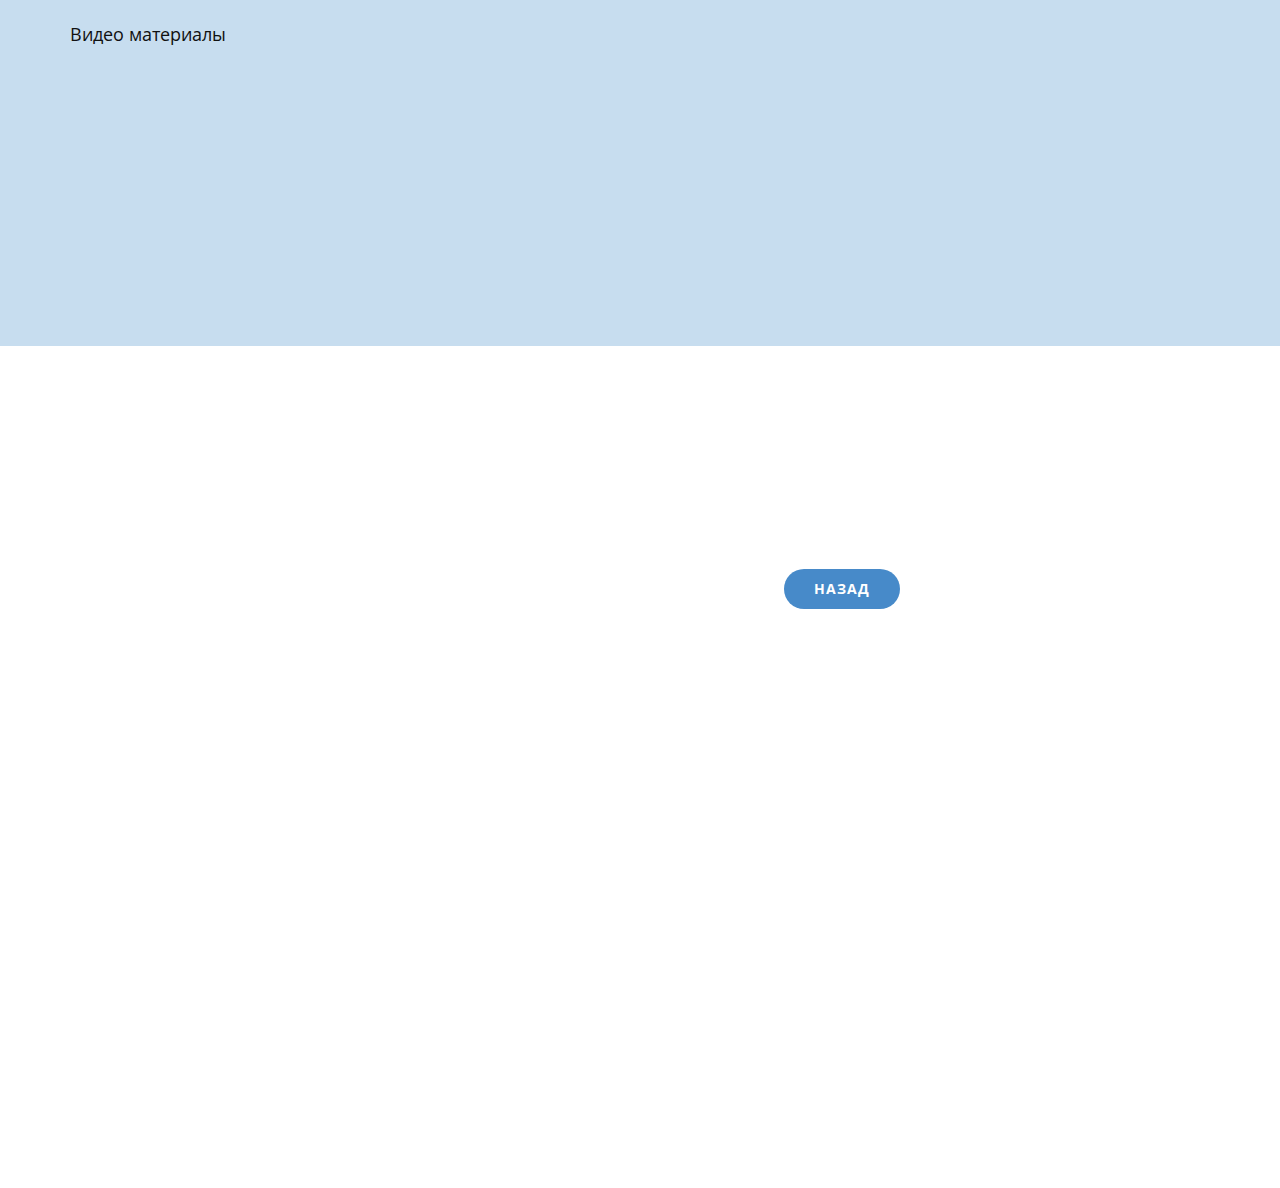
<file: index.html>
<!DOCTYPE html>
<html style="font-size: 16px;" lang="ru"><head>
    <meta name="viewport" content="width=device-width, initial-scale=1.0">
    <meta charset="utf-8">
    <meta name="keywords" content="Подтвердить бронирование">
    <meta name="description" content="">
    <title>Контакты</title>
    <link rel="stylesheet" href="nicepage.css" media="screen">
<link rel="stylesheet" href="Контакты.css" media="screen">
    <script class="u-script" type="text/javascript" src="jquery.js" defer=""></script>
    <script class="u-script" type="text/javascript" src="nicepage.js" defer=""></script>
    <meta name="generator" content="Nicepage 7.3.1, nicepage.com">
    <meta name="referrer" content="origin">
    
    
    
    
    <link id="u-theme-google-font" rel="stylesheet" href="https://fonts.googleapis.com/css?family=Roboto:100,100i,300,300i,400,400i,500,500i,700,700i,900,900i|Open+Sans:300,300i,400,400i,500,500i,600,600i,700,700i,800,800i">
    <script type="application/ld+json">{
		"@context": "http://schema.org",
		"@type": "Organization",
		"name": ""
}</script>
    <meta name="theme-color" content="#478ac9">
    <meta property="og:title" content="Контакты">
    <meta property="og:type" content="website">
  <meta data-intl-tel-input-cdn-path="intlTelInput/"></head>
  <body data-path-to-root="/" data-include-products="false" class="u-body u-xl-mode" data-lang="ru"><header class="u-clearfix u-container-align-center u-custom-color-1 u-header u-header" id="sec-f919"><div class="u-clearfix u-sheet u-sheet-1">
        <p class="u-align-center-xs u-text u-text-default u-text-1">Видео материалы </p>
      </div></header>
    <section class="u-clearfix u-section-1" id="sec-70c5">
      <div class="u-clearfix u-sheet u-sheet-1">
        <div class="u-expanded-width-xs u-video u-video-contain u-video-1">
          <div class="embed-responsive embed-responsive-1">
            <iframe style="position: absolute;top: 0;left: 0;width: 100%;height: 100%;" class="embed-responsive-item" src="https://www.youtube.com/embed/AyUpzjtdoRc?playlist=AyUpzjtdoRc&amp;loop=1&amp;mute=1&amp;showinfo=0&amp;controls=1&amp;start=0" frameborder="0" allowfullscreen=""></iframe>
          </div>
        </div>
        <a href="https://ilyararzuyev.github.io/miniappfortg/" class="u-align-center-xs u-btn u-btn-round u-button-style u-hover-palette-1-light-1 u-palette-1-base u-radius u-btn-1">Назад </a>
        <div class="u-expanded-width-xs u-video u-video-contain u-video-2">
          <div class="embed-responsive embed-responsive-2">
            <iframe style="position: absolute;top: 0;left: 0;width: 100%;height: 100%;" class="embed-responsive-item" src="https://www.youtube.com/embed/qMNFoHUQWlo?playlist=qMNFoHUQWlo&amp;loop=1&amp;mute=1&amp;showinfo=0&amp;controls=1&amp;start=0" frameborder="0" allowfullscreen=""></iframe>
          </div>
        </div>
      </div>
    </section>
    
    
    
    
    <footer class="u-align-center u-clearfix u-container-align-center u-container-align-center-lg u-container-align-center-md u-container-align-center-sm u-container-align-center-xl u-footer u-grey-80 u-hidden u-footer" id="sec-3352"><div class="u-clearfix u-sheet u-valign-middle-xs u-sheet-1">
        <p class="u-text u-text-default u-text-1">Сделано специально для риелторов </p>
      </div></footer>
    
  
</body></html>
</file>
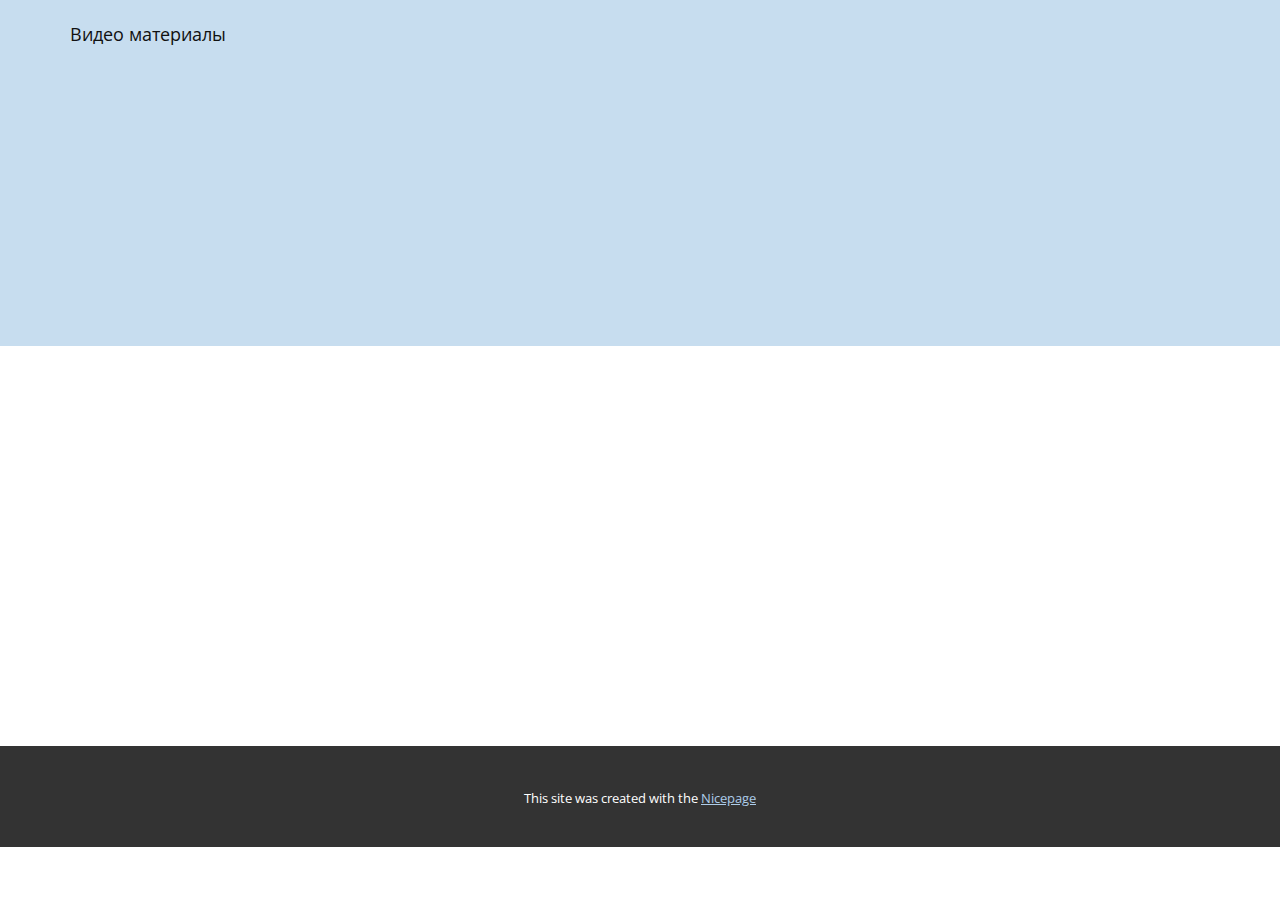
<file: Копия-Копия-О-нас.html>
<!DOCTYPE html>
<html style="font-size: 16px;" lang="ru"><head>
    <meta name="viewport" content="width=device-width, initial-scale=1.0">
    <meta charset="utf-8">
    <meta name="keywords" content="Подтвердить бронирование">
    <meta name="description" content="">
    <title>Копия Копия О нас</title>
    <link rel="stylesheet" href="nicepage.css" media="screen">
<link rel="stylesheet" href="Копия-Копия-О-нас.css" media="screen">
    <script class="u-script" type="text/javascript" src="jquery.js" defer=""></script>
    <script class="u-script" type="text/javascript" src="nicepage.js" defer=""></script>
    <meta name="generator" content="Nicepage 7.3.1, nicepage.com">
    <meta name="referrer" content="origin">
    
    
    
    
    <link id="u-theme-google-font" rel="stylesheet" href="https://fonts.googleapis.com/css?family=Roboto:100,100i,300,300i,400,400i,500,500i,700,700i,900,900i|Open+Sans:300,300i,400,400i,500,500i,600,600i,700,700i,800,800i">
    <script type="application/ld+json">{
		"@context": "http://schema.org",
		"@type": "Organization",
		"name": ""
}</script>
    <meta name="theme-color" content="#478ac9">
    <meta property="og:title" content="Копия Копия О нас">
    <meta property="og:type" content="website">
  <meta data-intl-tel-input-cdn-path="intlTelInput/"></head>
  <body data-path-to-root="/" data-include-products="false" class="u-body u-xl-mode" data-lang="ru"><header class="u-clearfix u-container-align-center u-custom-color-1 u-header u-header" id="sec-f919"><div class="u-clearfix u-sheet u-sheet-1">
        <p class="u-align-center-xs u-text u-text-default u-text-1">Видео материалы </p>
      </div></header>
    <section class="u-clearfix u-section-1" id="sec-ee7b">
      <div class="u-clearfix u-sheet u-sheet-1"></div>
    </section>
    
    
    
    
    <footer class="u-align-center u-clearfix u-container-align-center u-container-align-center-lg u-container-align-center-md u-container-align-center-sm u-container-align-center-xl u-footer u-grey-80 u-hidden u-footer" id="sec-3352"><div class="u-clearfix u-sheet u-valign-middle-xs u-sheet-1">
        <p class="u-text u-text-default u-text-1">Сделано специально для риелторов </p>
      </div></footer>
    <section class="u-backlink u-clearfix u-grey-80">
      <p class="u-text">
        <span>This site was created with the </span>
        <a class="u-link" href="https://nicepage.com/" target="_blank" rel="nofollow">
          <span>Nicepage</span>
        </a>
      </p>
    </section>
  
</body></html>
</file>
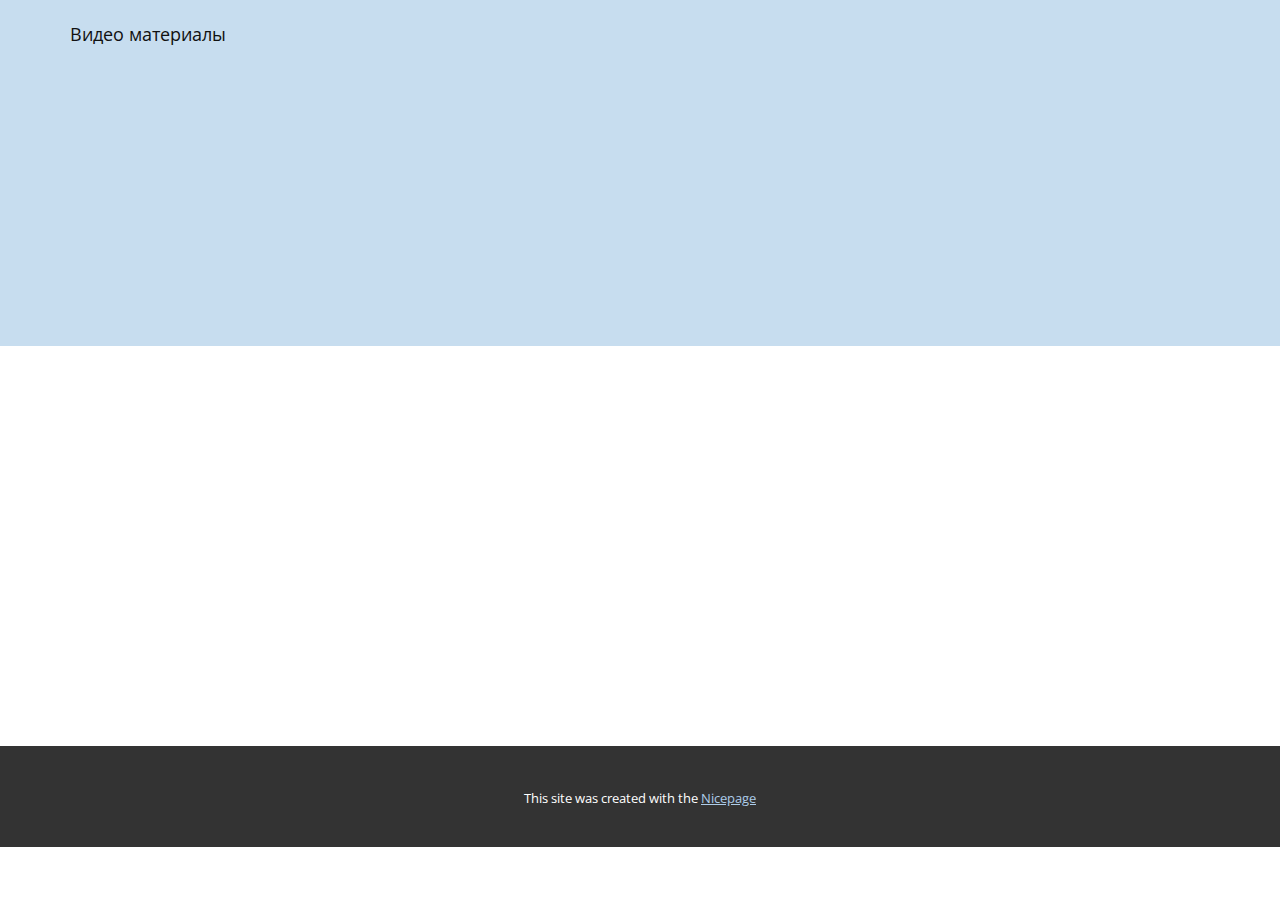
<file: Копия-О-нас.html>
<!DOCTYPE html>
<html style="font-size: 16px;" lang="ru"><head>
    <meta name="viewport" content="width=device-width, initial-scale=1.0">
    <meta charset="utf-8">
    <meta name="keywords" content="Подтвердить бронирование">
    <meta name="description" content="">
    <title>Копия О нас</title>
    <link rel="stylesheet" href="nicepage.css" media="screen">
<link rel="stylesheet" href="Копия-О-нас.css" media="screen">
    <script class="u-script" type="text/javascript" src="jquery.js" defer=""></script>
    <script class="u-script" type="text/javascript" src="nicepage.js" defer=""></script>
    <meta name="generator" content="Nicepage 7.3.1, nicepage.com">
    <meta name="referrer" content="origin">
    
    
    
    
    <link id="u-theme-google-font" rel="stylesheet" href="https://fonts.googleapis.com/css?family=Roboto:100,100i,300,300i,400,400i,500,500i,700,700i,900,900i|Open+Sans:300,300i,400,400i,500,500i,600,600i,700,700i,800,800i">
    <script type="application/ld+json">{
		"@context": "http://schema.org",
		"@type": "Organization",
		"name": ""
}</script>
    <meta name="theme-color" content="#478ac9">
    <meta property="og:title" content="Копия О нас">
    <meta property="og:type" content="website">
  <meta data-intl-tel-input-cdn-path="intlTelInput/"></head>
  <body data-path-to-root="/" data-include-products="false" class="u-body u-xl-mode" data-lang="ru"><header class="u-clearfix u-container-align-center u-custom-color-1 u-header u-header" id="sec-f919"><div class="u-clearfix u-sheet u-sheet-1">
        <p class="u-align-center-xs u-text u-text-default u-text-1">Видео материалы </p>
      </div></header>
    <section class="u-clearfix u-section-1" id="sec-ee7b">
      <div class="u-clearfix u-sheet u-sheet-1"></div>
    </section>
    
    
    
    
    <footer class="u-align-center u-clearfix u-container-align-center u-container-align-center-lg u-container-align-center-md u-container-align-center-sm u-container-align-center-xl u-footer u-grey-80 u-hidden u-footer" id="sec-3352"><div class="u-clearfix u-sheet u-valign-middle-xs u-sheet-1">
        <p class="u-text u-text-default u-text-1">Сделано специально для риелторов </p>
      </div></footer>
    <section class="u-backlink u-clearfix u-grey-80">
      <p class="u-text">
        <span>This site was created with the </span>
        <a class="u-link" href="https://nicepage.com/" target="_blank" rel="nofollow">
          <span>Nicepage</span>
        </a>
      </p>
    </section>
  
</body></html>
</file>
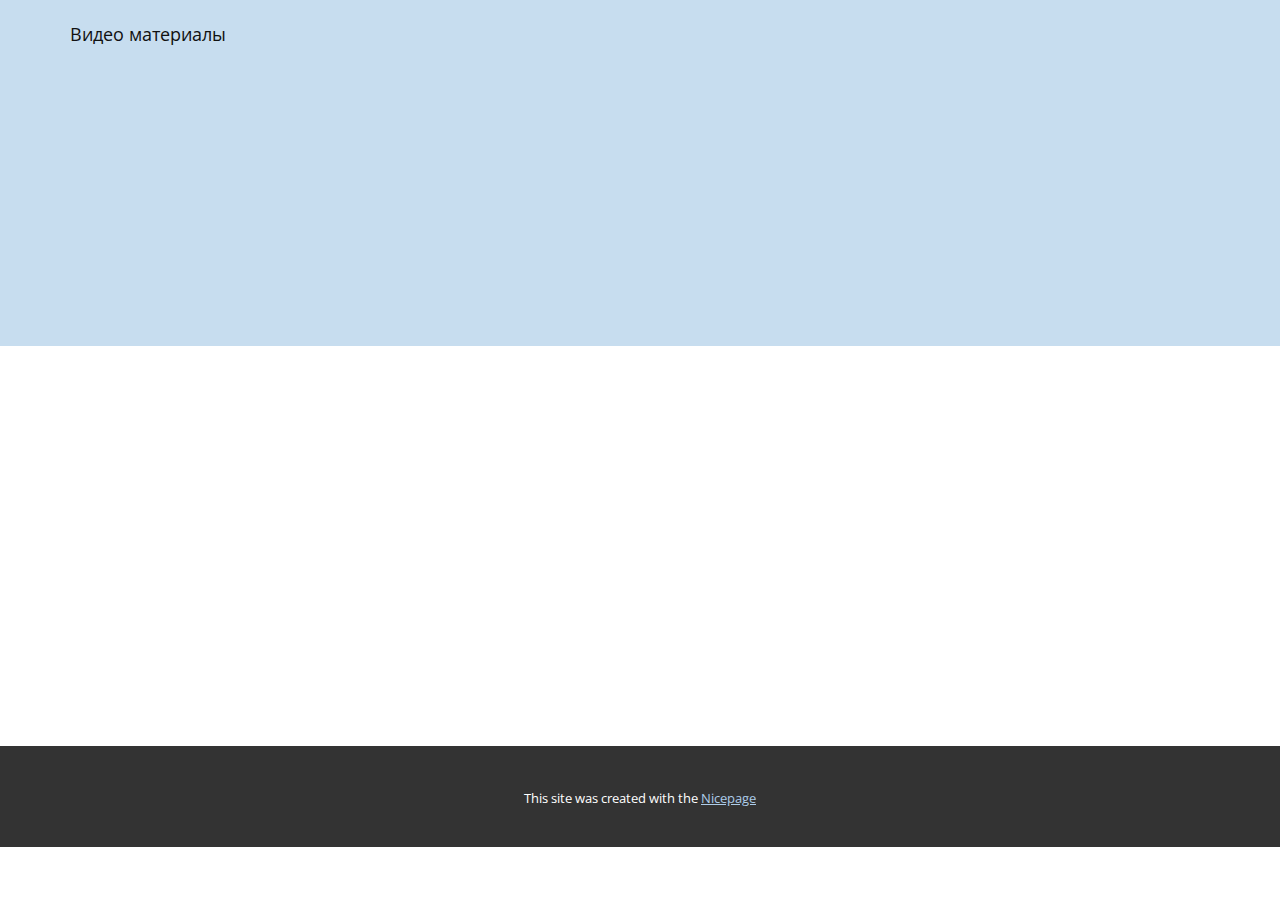
<file: О-нас.html>
<!DOCTYPE html>
<html style="font-size: 16px;" lang="ru"><head>
    <meta name="viewport" content="width=device-width, initial-scale=1.0">
    <meta charset="utf-8">
    <meta name="keywords" content="Подтвердить бронирование">
    <meta name="description" content="">
    <title>О нас</title>
    <link rel="stylesheet" href="nicepage.css" media="screen">
<link rel="stylesheet" href="О-нас.css" media="screen">
    <script class="u-script" type="text/javascript" src="jquery.js" defer=""></script>
    <script class="u-script" type="text/javascript" src="nicepage.js" defer=""></script>
    <meta name="generator" content="Nicepage 7.3.1, nicepage.com">
    <meta name="referrer" content="origin">
    
    
    
    
    <link id="u-theme-google-font" rel="stylesheet" href="https://fonts.googleapis.com/css?family=Roboto:100,100i,300,300i,400,400i,500,500i,700,700i,900,900i|Open+Sans:300,300i,400,400i,500,500i,600,600i,700,700i,800,800i">
    <script type="application/ld+json">{
		"@context": "http://schema.org",
		"@type": "Organization",
		"name": ""
}</script>
    <meta name="theme-color" content="#478ac9">
    <meta property="og:title" content="О нас">
    <meta property="og:type" content="website">
  <meta data-intl-tel-input-cdn-path="intlTelInput/"></head>
  <body data-path-to-root="/" data-include-products="false" class="u-body u-xl-mode" data-lang="ru"><header class="u-clearfix u-container-align-center u-custom-color-1 u-header u-header" id="sec-f919"><div class="u-clearfix u-sheet u-sheet-1">
        <p class="u-align-center-xs u-text u-text-default u-text-1">Видео материалы </p>
      </div></header>
    <section class="u-clearfix u-section-1" id="sec-ee7b">
      <div class="u-clearfix u-sheet u-sheet-1"></div>
    </section>
    
    
    
    
    <footer class="u-align-center u-clearfix u-container-align-center u-container-align-center-lg u-container-align-center-md u-container-align-center-sm u-container-align-center-xl u-footer u-grey-80 u-hidden u-footer" id="sec-3352"><div class="u-clearfix u-sheet u-valign-middle-xs u-sheet-1">
        <p class="u-text u-text-default u-text-1">Сделано специально для риелторов </p>
      </div></footer>
    <section class="u-backlink u-clearfix u-grey-80">
      <p class="u-text">
        <span>This site was created with the </span>
        <a class="u-link" href="https://nicepage.com/" target="_blank" rel="nofollow">
          <span>Nicepage</span>
        </a>
      </p>
    </section>
  
</body></html>
</file>
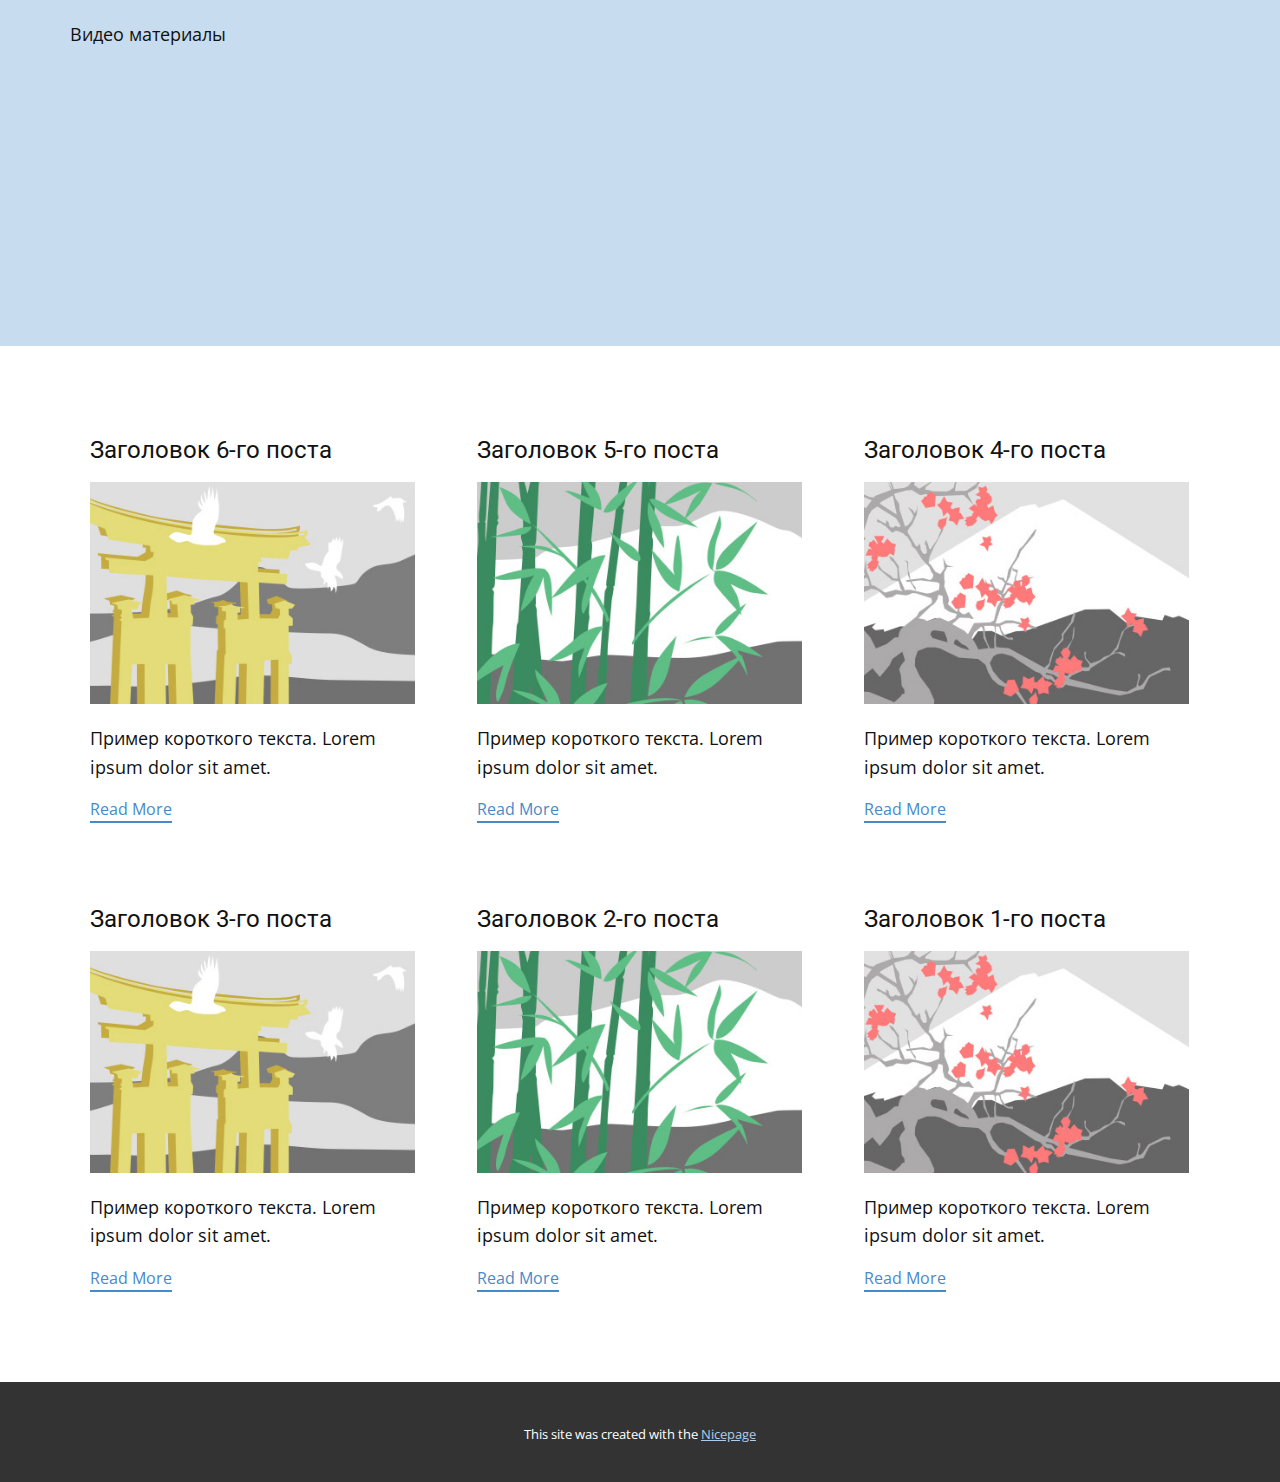
<file: blog/blog.html>
<!DOCTYPE html>
<html style="font-size: 16px;" lang="ru"><head>
    <meta name="viewport" content="width=device-width, initial-scale=1.0">
    <meta charset="utf-8">
    <meta name="keywords" content="Подтвердить бронирование">
    <meta name="description" content="">
    <title>Блог</title>
    <link rel="stylesheet" href="../nicepage.css" media="screen">
<link rel="stylesheet" href="../Blog-Template.css" media="screen">
    <script class="u-script" type="text/javascript" src="../jquery.js" defer=""></script>
    <script class="u-script" type="text/javascript" src="../nicepage.js" defer=""></script>
    <meta name="generator" content="Nicepage 7.3.1, nicepage.com">
    <meta name="referrer" content="origin">
    
    
    
    
    <link id="u-theme-google-font" rel="stylesheet" href="https://fonts.googleapis.com/css?family=Roboto:100,100i,300,300i,400,400i,500,500i,700,700i,900,900i|Open+Sans:300,300i,400,400i,500,500i,600,600i,700,700i,800,800i">
    <script type="application/ld+json">{
		"@context": "http://schema.org",
		"@type": "Organization",
		"name": ""
}</script>
    <meta name="theme-color" content="#478ac9">
  <meta data-intl-tel-input-cdn-path="intlTelInput/"></head>
  <body data-path-to-root="/" data-include-products="false" class="u-body u-xl-mode" data-lang="ru"><header class="u-clearfix u-container-align-center u-custom-color-1 u-header u-header" id="sec-f919"><div class="u-clearfix u-sheet u-sheet-1">
        <p class="u-align-center-xs u-text u-text-default u-text-1">Видео материалы </p>
      </div></header>
    <section class="u-clearfix u-section-1" id="sec-7d14">
      <div class="u-clearfix u-sheet u-valign-middle u-sheet-1"><!--blog--><!--blog_options_json--><!--{"type":"Recent","source":"","tags":"","count":""}--><!--/blog_options_json-->
        <div class="u-blog u-expanded-width u-repeater u-repeater-1" data-blog-id="blog-1"><!--blog_post-->
          <div class="u-blog-post u-container-style u-repeater-item u-white u-repeater-item-1">
            <div class="u-container-layout u-similar-container u-valign-top u-container-layout-1"><!--blog_post_header-->
              <h4 class="u-blog-control u-text u-text-1">
                <a class="u-post-header-link" href="/blog/пост-5.html">Заголовок 6-го поста</a>
              </h4><!--/blog_post_header--><!--blog_post_image-->
              <a class="u-post-header-link" href="/blog/пост-5.html"><img alt="" class="u-blog-control u-expanded-width u-image u-image-default u-image-1" src="/images/8ad73f3c.jpeg"></a><!--/blog_post_image--><!--blog_post_content-->
              <div class="u-blog-control u-post-content u-text u-text-2 fr-view">Пример короткого текста. Lorem ipsum dolor sit amet.</div><!--/blog_post_content--><!--blog_post_readmore-->
              <a href="/blog/пост-5.html" class="u-blog-control u-border-2 u-border-palette-1-base u-btn u-btn-rectangle u-button-style u-none u-btn-1"><!--blog_post_readmore_content--><!--options_json--><!--{"content":"Read More","defaultValue":"Читать дальше"}--><!--/options_json-->Read More<!--/blog_post_readmore_content--></a><!--/blog_post_readmore-->
            </div>
          </div><div class="u-blog-post u-container-style u-repeater-item u-video-cover u-white">
            <div class="u-container-layout u-similar-container u-valign-top u-container-layout-2"><!--blog_post_header-->
              <h4 class="u-blog-control u-text u-text-3">
                <a class="u-post-header-link" href="/blog/пост-4.html">Заголовок 5-го поста</a>
              </h4><!--/blog_post_header--><!--blog_post_image-->
              <a class="u-post-header-link" href="/blog/пост-4.html"><img alt="" class="u-blog-control u-expanded-width u-image u-image-default u-image-2" src="/images/68f64b9d.jpeg"></a><!--/blog_post_image--><!--blog_post_content-->
              <div class="u-blog-control u-post-content u-text u-text-4 fr-view">Пример короткого текста. Lorem ipsum dolor sit amet.</div><!--/blog_post_content--><!--blog_post_readmore-->
              <a href="/blog/пост-4.html" class="u-blog-control u-border-2 u-border-palette-1-base u-btn u-btn-rectangle u-button-style u-none u-btn-2"><!--blog_post_readmore_content--><!--options_json--><!--{"content":"Read More","defaultValue":"Читать дальше"}--><!--/options_json-->Read More<!--/blog_post_readmore_content--></a><!--/blog_post_readmore-->
            </div>
          </div><div class="u-blog-post u-container-style u-repeater-item u-video-cover u-white">
            <div class="u-container-layout u-similar-container u-valign-top u-container-layout-3"><!--blog_post_header-->
              <h4 class="u-blog-control u-text u-text-5">
                <a class="u-post-header-link" href="/blog/пост-3.html">Заголовок 4-го поста</a>
              </h4><!--/blog_post_header--><!--blog_post_image-->
              <a class="u-post-header-link" href="/blog/пост-3.html"><img alt="" class="u-blog-control u-expanded-width u-image u-image-default u-image-3" src="/images/0fd3416c.jpeg"></a><!--/blog_post_image--><!--blog_post_content-->
              <div class="u-blog-control u-post-content u-text u-text-6 fr-view">Пример короткого текста. Lorem ipsum dolor sit amet.</div><!--/blog_post_content--><!--blog_post_readmore-->
              <a href="/blog/пост-3.html" class="u-blog-control u-border-2 u-border-palette-1-base u-btn u-btn-rectangle u-button-style u-none u-btn-3"><!--blog_post_readmore_content--><!--options_json--><!--{"content":"Read More","defaultValue":"Читать дальше"}--><!--/options_json-->Read More<!--/blog_post_readmore_content--></a><!--/blog_post_readmore-->
            </div>
          </div><div class="u-blog-post u-container-style u-repeater-item u-white u-repeater-item-1">
            <div class="u-container-layout u-similar-container u-valign-top u-container-layout-1"><!--blog_post_header-->
              <h4 class="u-blog-control u-text u-text-1">
                <a class="u-post-header-link" href="/blog/пост-2.html">Заголовок 3-го поста</a>
              </h4><!--/blog_post_header--><!--blog_post_image-->
              <a class="u-post-header-link" href="/blog/пост-2.html"><img alt="" class="u-blog-control u-expanded-width u-image u-image-default u-image-1" src="/images/8ad73f3c.jpeg"></a><!--/blog_post_image--><!--blog_post_content-->
              <div class="u-blog-control u-post-content u-text u-text-2 fr-view">Пример короткого текста. Lorem ipsum dolor sit amet.</div><!--/blog_post_content--><!--blog_post_readmore-->
              <a href="/blog/пост-2.html" class="u-blog-control u-border-2 u-border-palette-1-base u-btn u-btn-rectangle u-button-style u-none u-btn-1"><!--blog_post_readmore_content--><!--options_json--><!--{"content":"Read More","defaultValue":"Читать дальше"}--><!--/options_json-->Read More<!--/blog_post_readmore_content--></a><!--/blog_post_readmore-->
            </div>
          </div><div class="u-blog-post u-container-style u-repeater-item u-video-cover u-white">
            <div class="u-container-layout u-similar-container u-valign-top u-container-layout-2"><!--blog_post_header-->
              <h4 class="u-blog-control u-text u-text-3">
                <a class="u-post-header-link" href="/blog/пост-1.html">Заголовок 2-го поста</a>
              </h4><!--/blog_post_header--><!--blog_post_image-->
              <a class="u-post-header-link" href="/blog/пост-1.html"><img alt="" class="u-blog-control u-expanded-width u-image u-image-default u-image-2" src="/images/68f64b9d.jpeg"></a><!--/blog_post_image--><!--blog_post_content-->
              <div class="u-blog-control u-post-content u-text u-text-4 fr-view">Пример короткого текста. Lorem ipsum dolor sit amet.</div><!--/blog_post_content--><!--blog_post_readmore-->
              <a href="/blog/пост-1.html" class="u-blog-control u-border-2 u-border-palette-1-base u-btn u-btn-rectangle u-button-style u-none u-btn-2"><!--blog_post_readmore_content--><!--options_json--><!--{"content":"Read More","defaultValue":"Читать дальше"}--><!--/options_json-->Read More<!--/blog_post_readmore_content--></a><!--/blog_post_readmore-->
            </div>
          </div><div class="u-blog-post u-container-style u-repeater-item u-video-cover u-white">
            <div class="u-container-layout u-similar-container u-valign-top u-container-layout-3"><!--blog_post_header-->
              <h4 class="u-blog-control u-text u-text-5">
                <a class="u-post-header-link" href="/blog/пост.html">Заголовок 1-го поста</a>
              </h4><!--/blog_post_header--><!--blog_post_image-->
              <a class="u-post-header-link" href="/blog/пост.html"><img alt="" class="u-blog-control u-expanded-width u-image u-image-default u-image-3" src="/images/0fd3416c.jpeg"></a><!--/blog_post_image--><!--blog_post_content-->
              <div class="u-blog-control u-post-content u-text u-text-6 fr-view">Пример короткого текста. Lorem ipsum dolor sit amet.</div><!--/blog_post_content--><!--blog_post_readmore-->
              <a href="/blog/пост.html" class="u-blog-control u-border-2 u-border-palette-1-base u-btn u-btn-rectangle u-button-style u-none u-btn-3"><!--blog_post_readmore_content--><!--options_json--><!--{"content":"Read More","defaultValue":"Читать дальше"}--><!--/options_json-->Read More<!--/blog_post_readmore_content--></a><!--/blog_post_readmore-->
            </div>
          </div><!--/blog_post--><!--blog_post-->
          <!--/blog_post--><!--blog_post-->
          <!--/blog_post-->
        </div><!--/blog-->
      </div>
    </section>
    
    
    
    
    <footer class="u-align-center u-clearfix u-container-align-center u-container-align-center-lg u-container-align-center-md u-container-align-center-sm u-container-align-center-xl u-footer u-grey-80 u-hidden u-footer" id="sec-3352"><div class="u-clearfix u-sheet u-valign-middle-xs u-sheet-1">
        <p class="u-text u-text-default u-text-1">Сделано специально для риелторов </p>
      </div></footer>
    <section class="u-backlink u-clearfix u-grey-80">
      <p class="u-text">
        <span>This site was created with the </span>
        <a class="u-link" href="https://nicepage.com/" target="_blank" rel="nofollow">
          <span>Nicepage</span>
        </a>
      </p>
    </section>
  
</body></html>
</file>
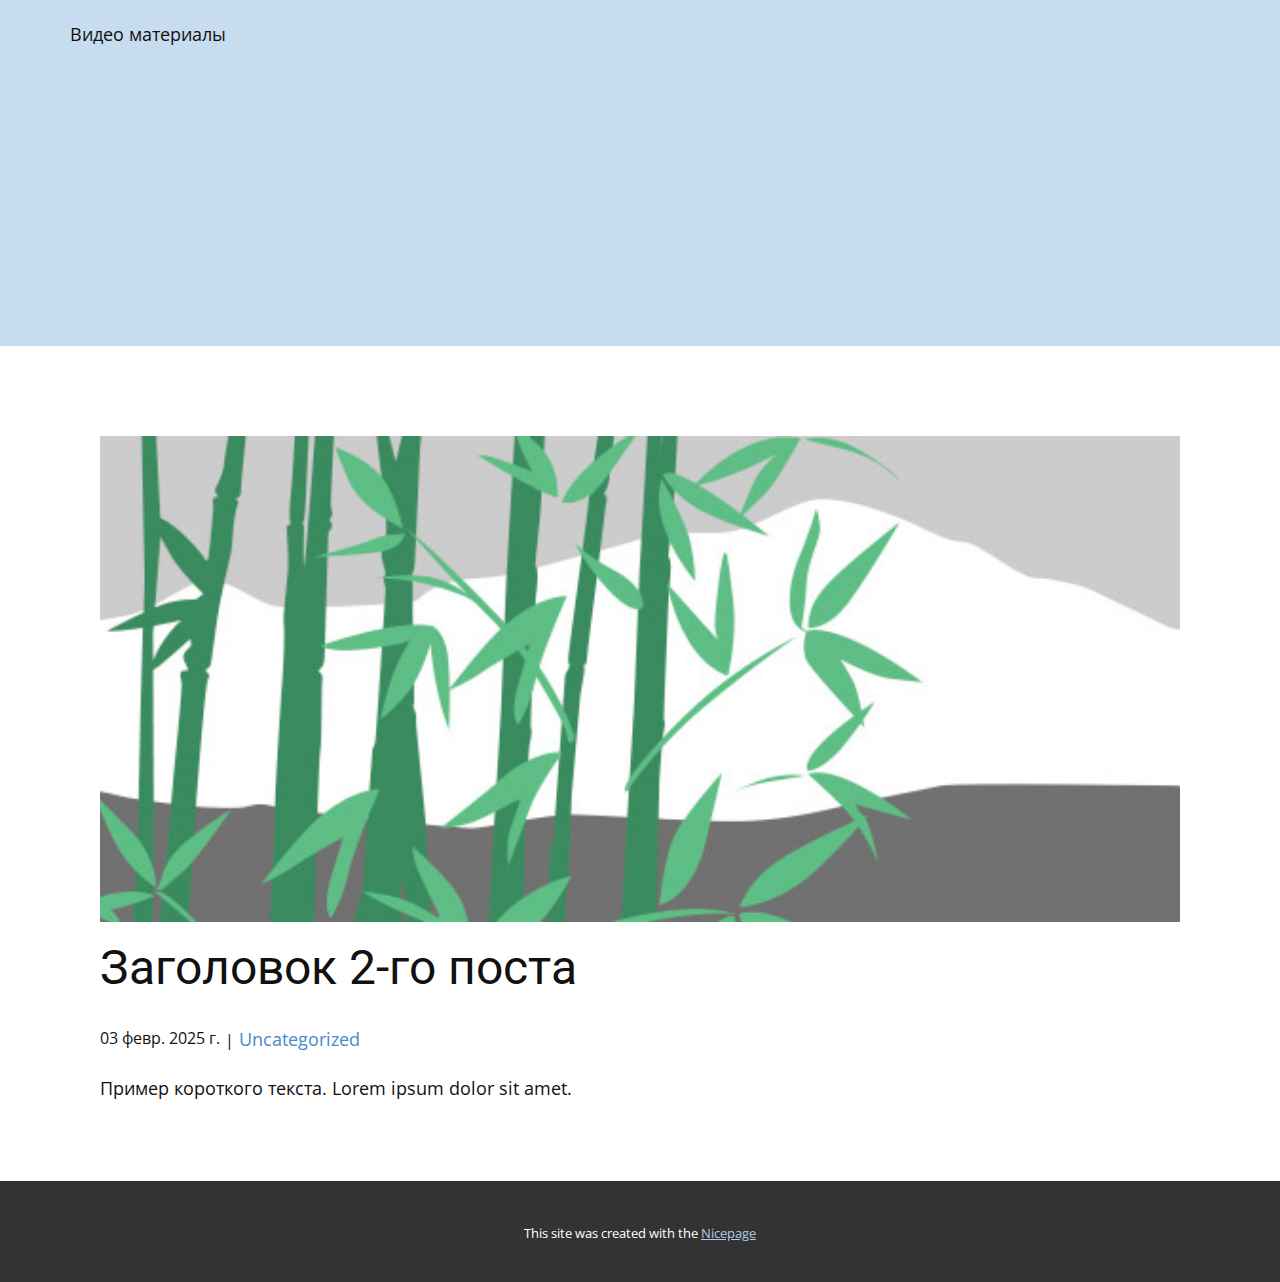
<file: blog/пост-1.html>
<!DOCTYPE html>
<html style="font-size: 16px;" lang="ru"><head>
    <meta name="viewport" content="width=device-width, initial-scale=1.0">
    <meta charset="utf-8">
    <meta name="keywords" content="Заголовок 1-го поста">
    <meta name="description" content="">
    <title>Заголовок 2-го поста</title>
    <link rel="stylesheet" href="../nicepage.css" media="screen">
<link rel="stylesheet" href="/Post-Template.css" media="screen">
    <script class="u-script" type="text/javascript" src="../jquery.js" defer=""></script>
    <script class="u-script" type="text/javascript" src="../nicepage.js" defer=""></script>
    <meta name="generator" content="Nicepage 7.3.1, nicepage.com">
    <meta name="referrer" content="origin">
    
    
    
    
    <link id="u-theme-google-font" rel="stylesheet" href="https://fonts.googleapis.com/css?family=Roboto:100,100i,300,300i,400,400i,500,500i,700,700i,900,900i|Open+Sans:300,300i,400,400i,500,500i,600,600i,700,700i,800,800i">
    <script type="application/ld+json">{
		"@context": "http://schema.org",
		"@type": "Organization",
		"name": ""
}</script>
    <meta name="theme-color" content="#478ac9">
  <meta data-intl-tel-input-cdn-path="intlTelInput/"></head>
  <body data-path-to-root="/" data-include-products="false" class="u-body u-xl-mode" data-lang="ru"><header class="u-clearfix u-container-align-center u-custom-color-1 u-header u-header" id="sec-f919"><div class="u-clearfix u-sheet u-sheet-1">
        <p class="u-align-center-xs u-text u-text-default u-text-1">Видео материалы </p>
      </div></header>
    <section class="u-align-center u-clearfix u-section-1" id="sec-5546">
      <div class="u-clearfix u-sheet u-valign-middle-md u-valign-middle-sm u-valign-middle-xs u-sheet-1"><!--post_details--><!--post_details_options_json--><!--{"source":""}--><!--/post_details_options_json--><!--blog_post-->
        <div class="u-container-style u-expanded-width u-post-details u-post-details-1">
          <div class="u-container-layout u-valign-middle u-container-layout-1"><!--blog_post_image-->
            <img alt="" class="u-blog-control u-expanded-width u-image u-image-default u-image-1" src="/images/68f64b9d.jpeg"><!--/blog_post_image--><!--blog_post_header-->
            <h2 class="u-blog-control u-text u-text-1">Заголовок 2-го поста</h2><!--/blog_post_header--><!--blog_post_metadata-->
            <div class="u-blog-control u-metadata u-metadata-1"><!--blog_post_metadata_date-->
              <span class="u-meta-date u-meta-icon">03 февр. 2025 г.</span><!--/blog_post_metadata_date--><!--blog_post_metadata_category-->
              <span class="u-meta-category u-meta-icon"><a href="/blog/blog.html#/blog-1///">Uncategorized</a></span><!--/blog_post_metadata_category--><!--blog_post_metadata_comments-->
              <!--/blog_post_metadata_comments-->
            </div><!--/blog_post_metadata--><!--blog_post_content-->
            <div class="u-align-justify u-blog-control u-post-content u-text u-text-2 fr-view">
  <p>Пример короткого текста. Lorem ipsum dolor sit amet.</p>
  </div><!--/blog_post_content-->
          </div>
        </div><!--/blog_post--><!--/post_details-->
      </div>
    </section>
    
    
    
    
    <footer class="u-align-center u-clearfix u-container-align-center u-container-align-center-lg u-container-align-center-md u-container-align-center-sm u-container-align-center-xl u-footer u-grey-80 u-hidden u-footer" id="sec-3352"><div class="u-clearfix u-sheet u-valign-middle-xs u-sheet-1">
        <p class="u-text u-text-default u-text-1">Сделано специально для риелторов </p>
      </div></footer>
    <section class="u-backlink u-clearfix u-grey-80">
      <p class="u-text">
        <span>This site was created with the </span>
        <a class="u-link" href="https://nicepage.com/" target="_blank" rel="nofollow">
          <span>Nicepage</span>
        </a>
      </p>
    </section>
  
</body></html>
</file>
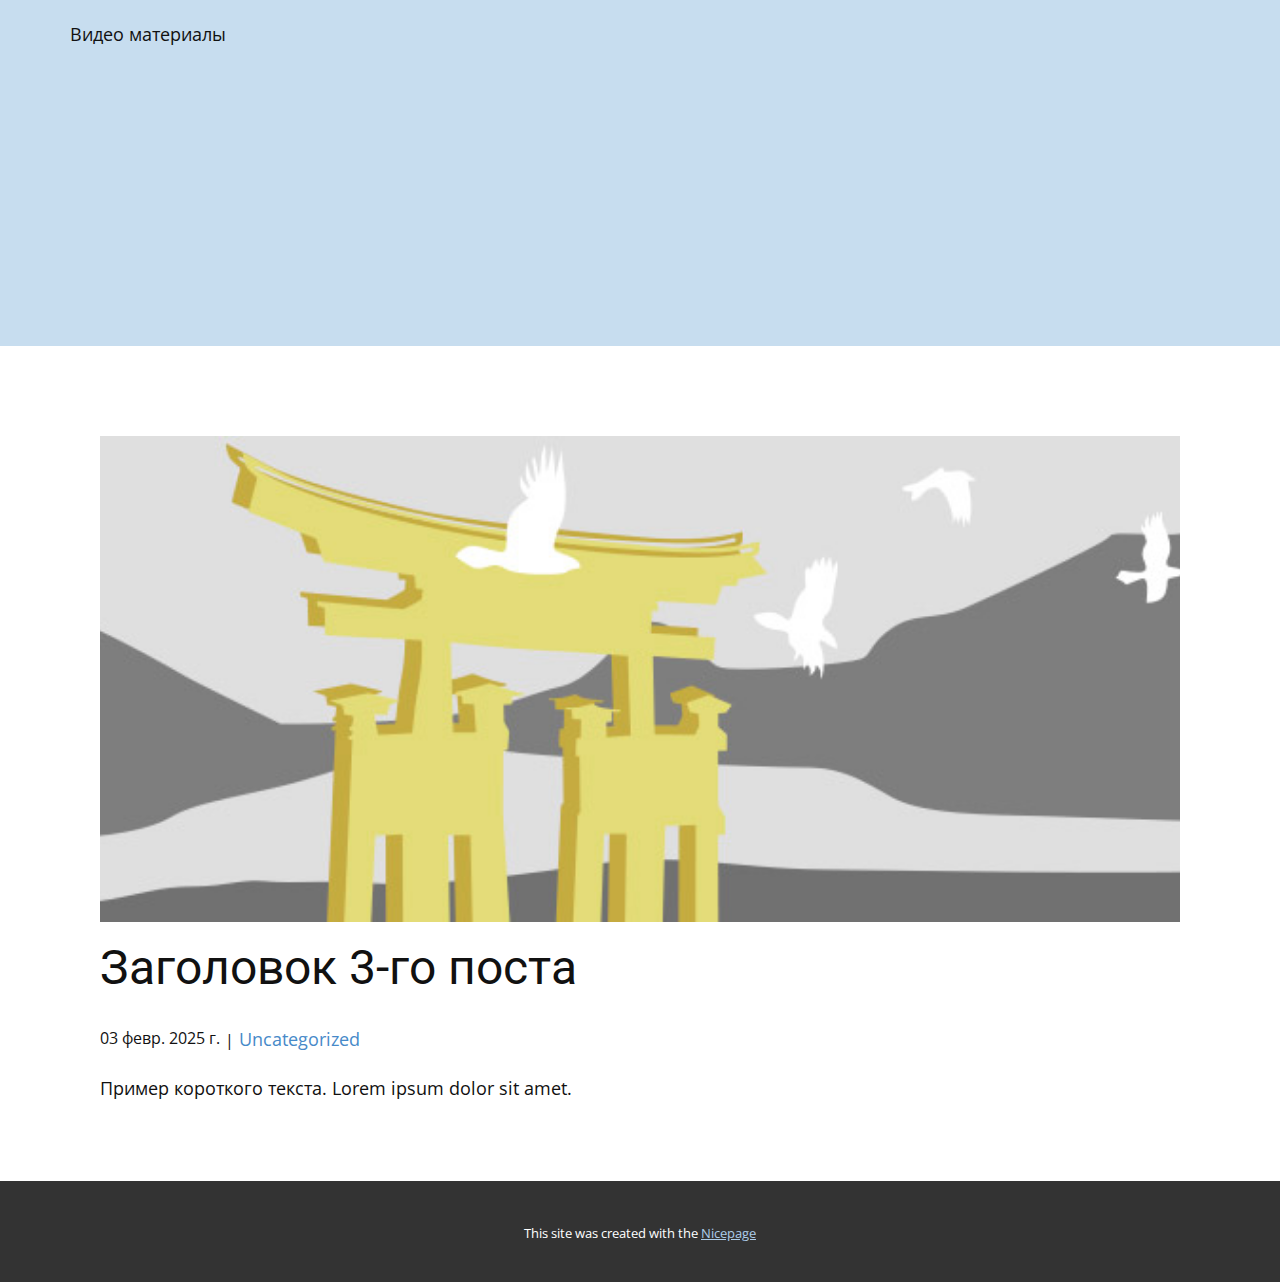
<file: blog/пост-2.html>
<!DOCTYPE html>
<html style="font-size: 16px;" lang="ru"><head>
    <meta name="viewport" content="width=device-width, initial-scale=1.0">
    <meta charset="utf-8">
    <meta name="keywords" content="Заголовок 1-го поста">
    <meta name="description" content="">
    <title>Заголовок 3-го поста</title>
    <link rel="stylesheet" href="../nicepage.css" media="screen">
<link rel="stylesheet" href="/Post-Template.css" media="screen">
    <script class="u-script" type="text/javascript" src="../jquery.js" defer=""></script>
    <script class="u-script" type="text/javascript" src="../nicepage.js" defer=""></script>
    <meta name="generator" content="Nicepage 7.3.1, nicepage.com">
    <meta name="referrer" content="origin">
    
    
    
    
    <link id="u-theme-google-font" rel="stylesheet" href="https://fonts.googleapis.com/css?family=Roboto:100,100i,300,300i,400,400i,500,500i,700,700i,900,900i|Open+Sans:300,300i,400,400i,500,500i,600,600i,700,700i,800,800i">
    <script type="application/ld+json">{
		"@context": "http://schema.org",
		"@type": "Organization",
		"name": ""
}</script>
    <meta name="theme-color" content="#478ac9">
  <meta data-intl-tel-input-cdn-path="intlTelInput/"></head>
  <body data-path-to-root="/" data-include-products="false" class="u-body u-xl-mode" data-lang="ru"><header class="u-clearfix u-container-align-center u-custom-color-1 u-header u-header" id="sec-f919"><div class="u-clearfix u-sheet u-sheet-1">
        <p class="u-align-center-xs u-text u-text-default u-text-1">Видео материалы </p>
      </div></header>
    <section class="u-align-center u-clearfix u-section-1" id="sec-5546">
      <div class="u-clearfix u-sheet u-valign-middle-md u-valign-middle-sm u-valign-middle-xs u-sheet-1"><!--post_details--><!--post_details_options_json--><!--{"source":""}--><!--/post_details_options_json--><!--blog_post-->
        <div class="u-container-style u-expanded-width u-post-details u-post-details-1">
          <div class="u-container-layout u-valign-middle u-container-layout-1"><!--blog_post_image-->
            <img alt="" class="u-blog-control u-expanded-width u-image u-image-default u-image-1" src="/images/8ad73f3c.jpeg"><!--/blog_post_image--><!--blog_post_header-->
            <h2 class="u-blog-control u-text u-text-1">Заголовок 3-го поста</h2><!--/blog_post_header--><!--blog_post_metadata-->
            <div class="u-blog-control u-metadata u-metadata-1"><!--blog_post_metadata_date-->
              <span class="u-meta-date u-meta-icon">03 февр. 2025 г.</span><!--/blog_post_metadata_date--><!--blog_post_metadata_category-->
              <span class="u-meta-category u-meta-icon"><a href="/blog/blog.html#/blog-1///">Uncategorized</a></span><!--/blog_post_metadata_category--><!--blog_post_metadata_comments-->
              <!--/blog_post_metadata_comments-->
            </div><!--/blog_post_metadata--><!--blog_post_content-->
            <div class="u-align-justify u-blog-control u-post-content u-text u-text-2 fr-view">
  <p>Пример короткого текста. Lorem ipsum dolor sit amet.</p>
  </div><!--/blog_post_content-->
          </div>
        </div><!--/blog_post--><!--/post_details-->
      </div>
    </section>
    
    
    
    
    <footer class="u-align-center u-clearfix u-container-align-center u-container-align-center-lg u-container-align-center-md u-container-align-center-sm u-container-align-center-xl u-footer u-grey-80 u-hidden u-footer" id="sec-3352"><div class="u-clearfix u-sheet u-valign-middle-xs u-sheet-1">
        <p class="u-text u-text-default u-text-1">Сделано специально для риелторов </p>
      </div></footer>
    <section class="u-backlink u-clearfix u-grey-80">
      <p class="u-text">
        <span>This site was created with the </span>
        <a class="u-link" href="https://nicepage.com/" target="_blank" rel="nofollow">
          <span>Nicepage</span>
        </a>
      </p>
    </section>
  
</body></html>
</file>
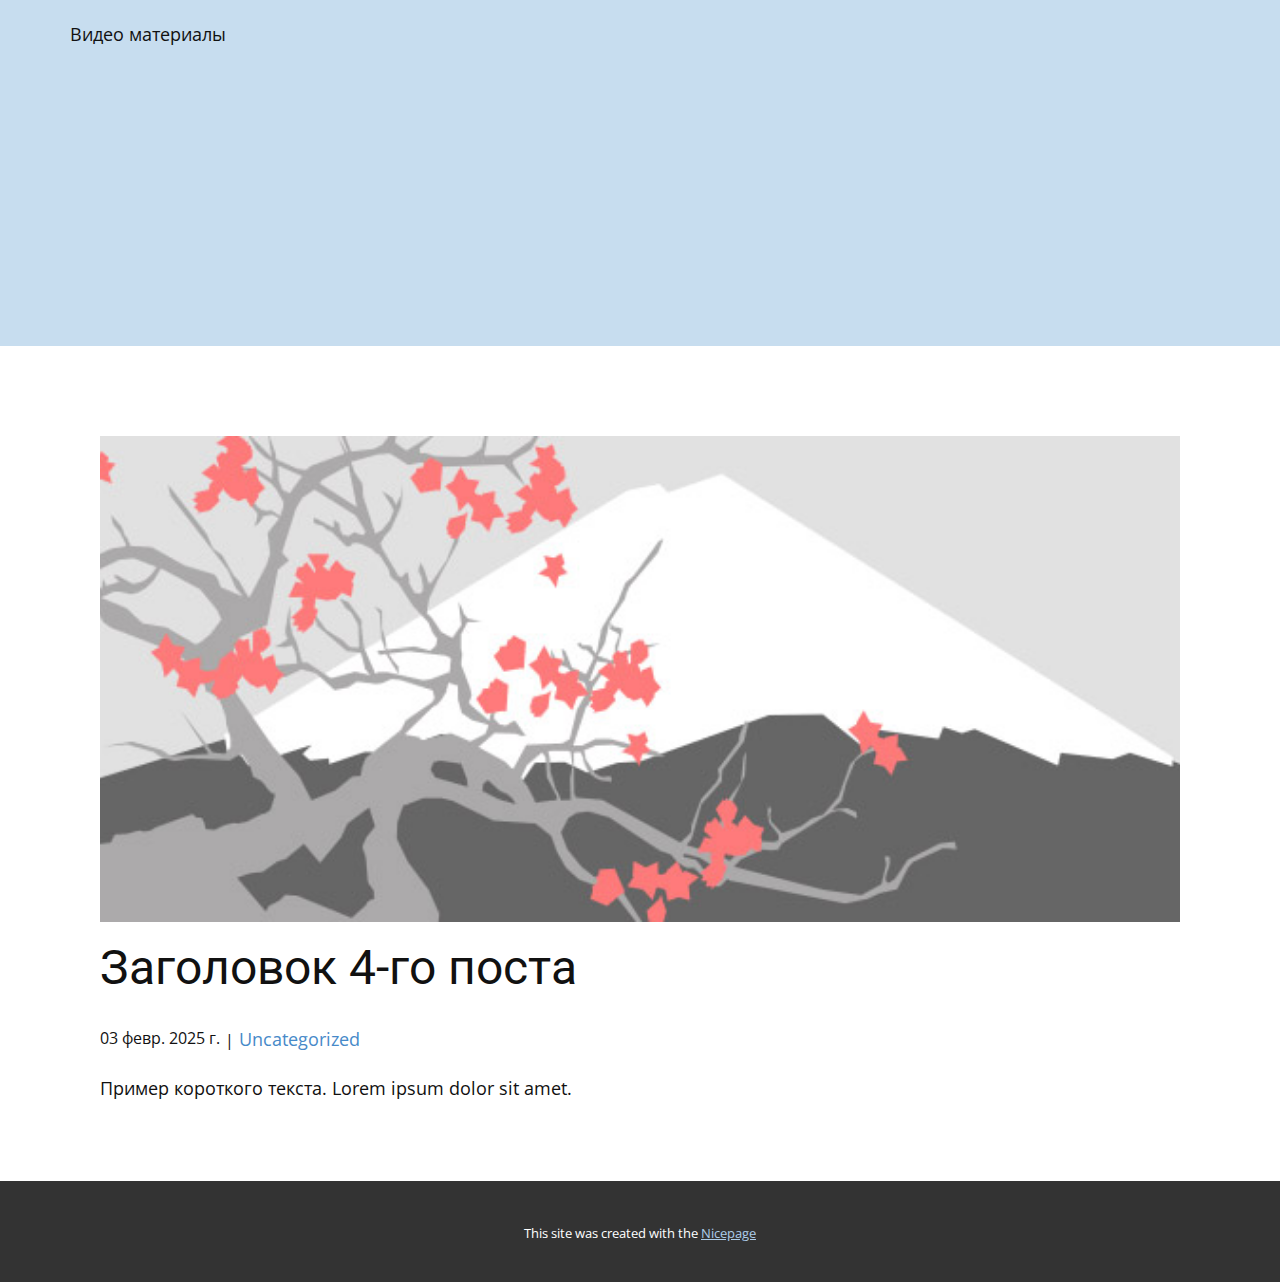
<file: blog/пост-3.html>
<!DOCTYPE html>
<html style="font-size: 16px;" lang="ru"><head>
    <meta name="viewport" content="width=device-width, initial-scale=1.0">
    <meta charset="utf-8">
    <meta name="keywords" content="Заголовок 1-го поста">
    <meta name="description" content="">
    <title>Заголовок 4-го поста</title>
    <link rel="stylesheet" href="../nicepage.css" media="screen">
<link rel="stylesheet" href="/Post-Template.css" media="screen">
    <script class="u-script" type="text/javascript" src="../jquery.js" defer=""></script>
    <script class="u-script" type="text/javascript" src="../nicepage.js" defer=""></script>
    <meta name="generator" content="Nicepage 7.3.1, nicepage.com">
    <meta name="referrer" content="origin">
    
    
    
    
    <link id="u-theme-google-font" rel="stylesheet" href="https://fonts.googleapis.com/css?family=Roboto:100,100i,300,300i,400,400i,500,500i,700,700i,900,900i|Open+Sans:300,300i,400,400i,500,500i,600,600i,700,700i,800,800i">
    <script type="application/ld+json">{
		"@context": "http://schema.org",
		"@type": "Organization",
		"name": ""
}</script>
    <meta name="theme-color" content="#478ac9">
  <meta data-intl-tel-input-cdn-path="intlTelInput/"></head>
  <body data-path-to-root="/" data-include-products="false" class="u-body u-xl-mode" data-lang="ru"><header class="u-clearfix u-container-align-center u-custom-color-1 u-header u-header" id="sec-f919"><div class="u-clearfix u-sheet u-sheet-1">
        <p class="u-align-center-xs u-text u-text-default u-text-1">Видео материалы </p>
      </div></header>
    <section class="u-align-center u-clearfix u-section-1" id="sec-5546">
      <div class="u-clearfix u-sheet u-valign-middle-md u-valign-middle-sm u-valign-middle-xs u-sheet-1"><!--post_details--><!--post_details_options_json--><!--{"source":""}--><!--/post_details_options_json--><!--blog_post-->
        <div class="u-container-style u-expanded-width u-post-details u-post-details-1">
          <div class="u-container-layout u-valign-middle u-container-layout-1"><!--blog_post_image-->
            <img alt="" class="u-blog-control u-expanded-width u-image u-image-default u-image-1" src="/images/0fd3416c.jpeg"><!--/blog_post_image--><!--blog_post_header-->
            <h2 class="u-blog-control u-text u-text-1">Заголовок 4-го поста</h2><!--/blog_post_header--><!--blog_post_metadata-->
            <div class="u-blog-control u-metadata u-metadata-1"><!--blog_post_metadata_date-->
              <span class="u-meta-date u-meta-icon">03 февр. 2025 г.</span><!--/blog_post_metadata_date--><!--blog_post_metadata_category-->
              <span class="u-meta-category u-meta-icon"><a href="/blog/blog.html#/blog-1///">Uncategorized</a></span><!--/blog_post_metadata_category--><!--blog_post_metadata_comments-->
              <!--/blog_post_metadata_comments-->
            </div><!--/blog_post_metadata--><!--blog_post_content-->
            <div class="u-align-justify u-blog-control u-post-content u-text u-text-2 fr-view">
  <p>Пример короткого текста. Lorem ipsum dolor sit amet.</p>
  </div><!--/blog_post_content-->
          </div>
        </div><!--/blog_post--><!--/post_details-->
      </div>
    </section>
    
    
    
    
    <footer class="u-align-center u-clearfix u-container-align-center u-container-align-center-lg u-container-align-center-md u-container-align-center-sm u-container-align-center-xl u-footer u-grey-80 u-hidden u-footer" id="sec-3352"><div class="u-clearfix u-sheet u-valign-middle-xs u-sheet-1">
        <p class="u-text u-text-default u-text-1">Сделано специально для риелторов </p>
      </div></footer>
    <section class="u-backlink u-clearfix u-grey-80">
      <p class="u-text">
        <span>This site was created with the </span>
        <a class="u-link" href="https://nicepage.com/" target="_blank" rel="nofollow">
          <span>Nicepage</span>
        </a>
      </p>
    </section>
  
</body></html>
</file>
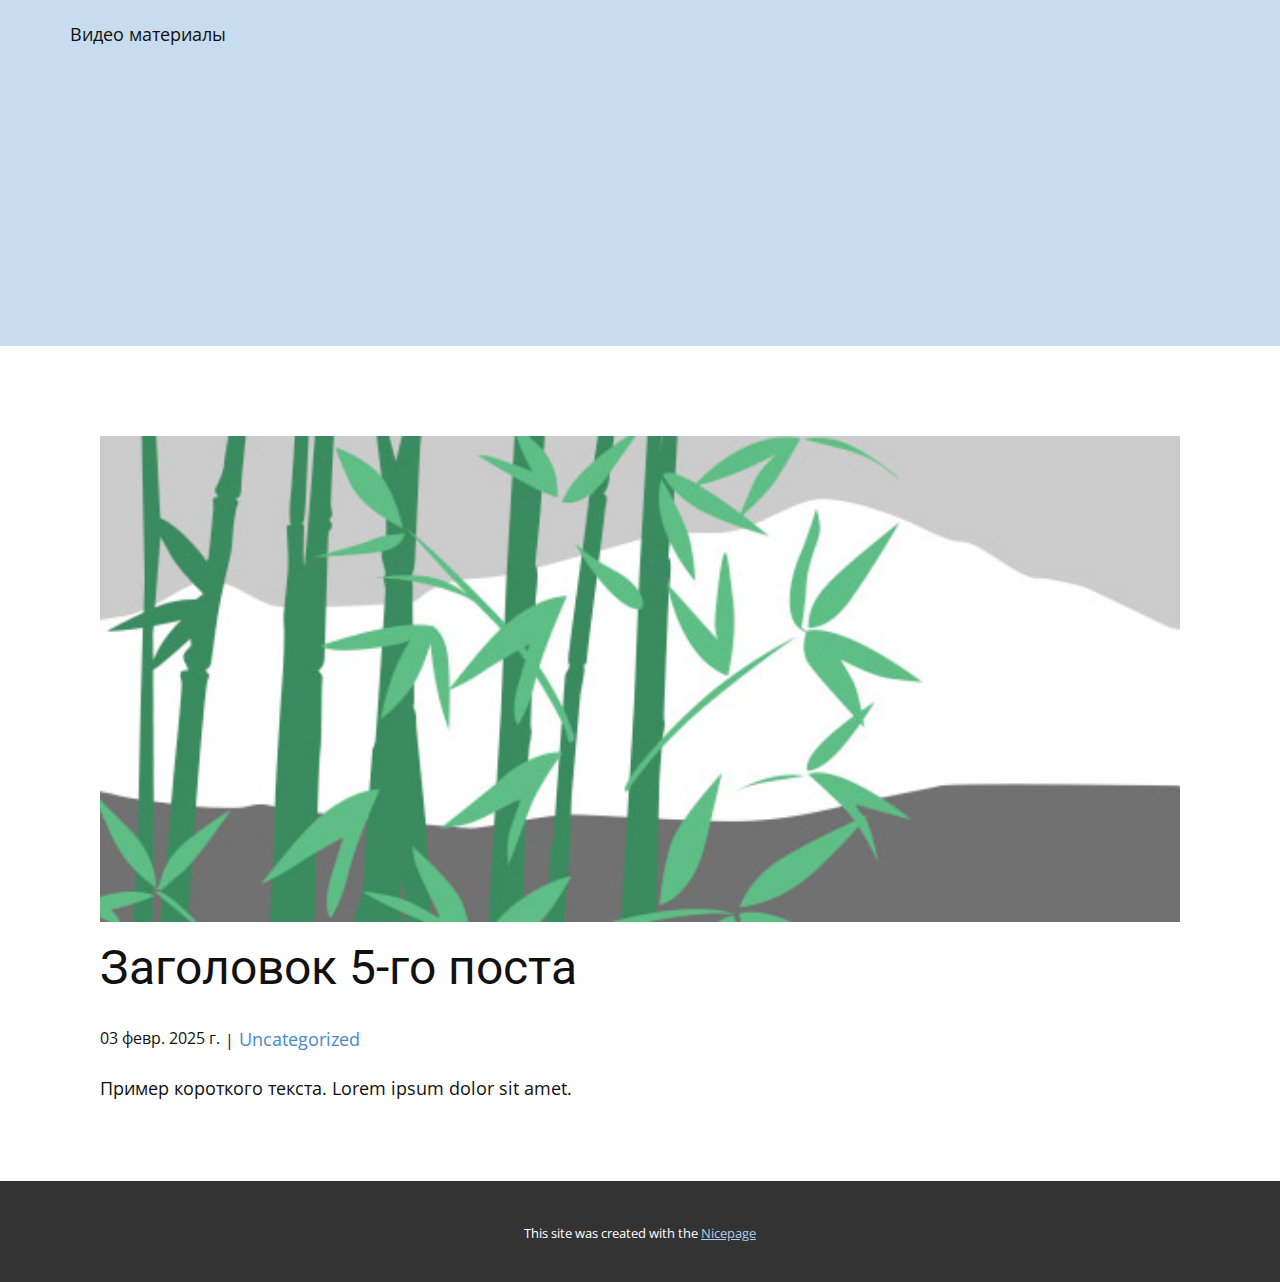
<file: blog/пост-4.html>
<!DOCTYPE html>
<html style="font-size: 16px;" lang="ru"><head>
    <meta name="viewport" content="width=device-width, initial-scale=1.0">
    <meta charset="utf-8">
    <meta name="keywords" content="Заголовок 1-го поста">
    <meta name="description" content="">
    <title>Заголовок 5-го поста</title>
    <link rel="stylesheet" href="../nicepage.css" media="screen">
<link rel="stylesheet" href="/Post-Template.css" media="screen">
    <script class="u-script" type="text/javascript" src="../jquery.js" defer=""></script>
    <script class="u-script" type="text/javascript" src="../nicepage.js" defer=""></script>
    <meta name="generator" content="Nicepage 7.3.1, nicepage.com">
    <meta name="referrer" content="origin">
    
    
    
    
    <link id="u-theme-google-font" rel="stylesheet" href="https://fonts.googleapis.com/css?family=Roboto:100,100i,300,300i,400,400i,500,500i,700,700i,900,900i|Open+Sans:300,300i,400,400i,500,500i,600,600i,700,700i,800,800i">
    <script type="application/ld+json">{
		"@context": "http://schema.org",
		"@type": "Organization",
		"name": ""
}</script>
    <meta name="theme-color" content="#478ac9">
  <meta data-intl-tel-input-cdn-path="intlTelInput/"></head>
  <body data-path-to-root="/" data-include-products="false" class="u-body u-xl-mode" data-lang="ru"><header class="u-clearfix u-container-align-center u-custom-color-1 u-header u-header" id="sec-f919"><div class="u-clearfix u-sheet u-sheet-1">
        <p class="u-align-center-xs u-text u-text-default u-text-1">Видео материалы </p>
      </div></header>
    <section class="u-align-center u-clearfix u-section-1" id="sec-5546">
      <div class="u-clearfix u-sheet u-valign-middle-md u-valign-middle-sm u-valign-middle-xs u-sheet-1"><!--post_details--><!--post_details_options_json--><!--{"source":""}--><!--/post_details_options_json--><!--blog_post-->
        <div class="u-container-style u-expanded-width u-post-details u-post-details-1">
          <div class="u-container-layout u-valign-middle u-container-layout-1"><!--blog_post_image-->
            <img alt="" class="u-blog-control u-expanded-width u-image u-image-default u-image-1" src="/images/68f64b9d.jpeg"><!--/blog_post_image--><!--blog_post_header-->
            <h2 class="u-blog-control u-text u-text-1">Заголовок 5-го поста</h2><!--/blog_post_header--><!--blog_post_metadata-->
            <div class="u-blog-control u-metadata u-metadata-1"><!--blog_post_metadata_date-->
              <span class="u-meta-date u-meta-icon">03 февр. 2025 г.</span><!--/blog_post_metadata_date--><!--blog_post_metadata_category-->
              <span class="u-meta-category u-meta-icon"><a href="/blog/blog.html#/blog-1///">Uncategorized</a></span><!--/blog_post_metadata_category--><!--blog_post_metadata_comments-->
              <!--/blog_post_metadata_comments-->
            </div><!--/blog_post_metadata--><!--blog_post_content-->
            <div class="u-align-justify u-blog-control u-post-content u-text u-text-2 fr-view">
  <p>Пример короткого текста. Lorem ipsum dolor sit amet.</p>
  </div><!--/blog_post_content-->
          </div>
        </div><!--/blog_post--><!--/post_details-->
      </div>
    </section>
    
    
    
    
    <footer class="u-align-center u-clearfix u-container-align-center u-container-align-center-lg u-container-align-center-md u-container-align-center-sm u-container-align-center-xl u-footer u-grey-80 u-hidden u-footer" id="sec-3352"><div class="u-clearfix u-sheet u-valign-middle-xs u-sheet-1">
        <p class="u-text u-text-default u-text-1">Сделано специально для риелторов </p>
      </div></footer>
    <section class="u-backlink u-clearfix u-grey-80">
      <p class="u-text">
        <span>This site was created with the </span>
        <a class="u-link" href="https://nicepage.com/" target="_blank" rel="nofollow">
          <span>Nicepage</span>
        </a>
      </p>
    </section>
  
</body></html>
</file>
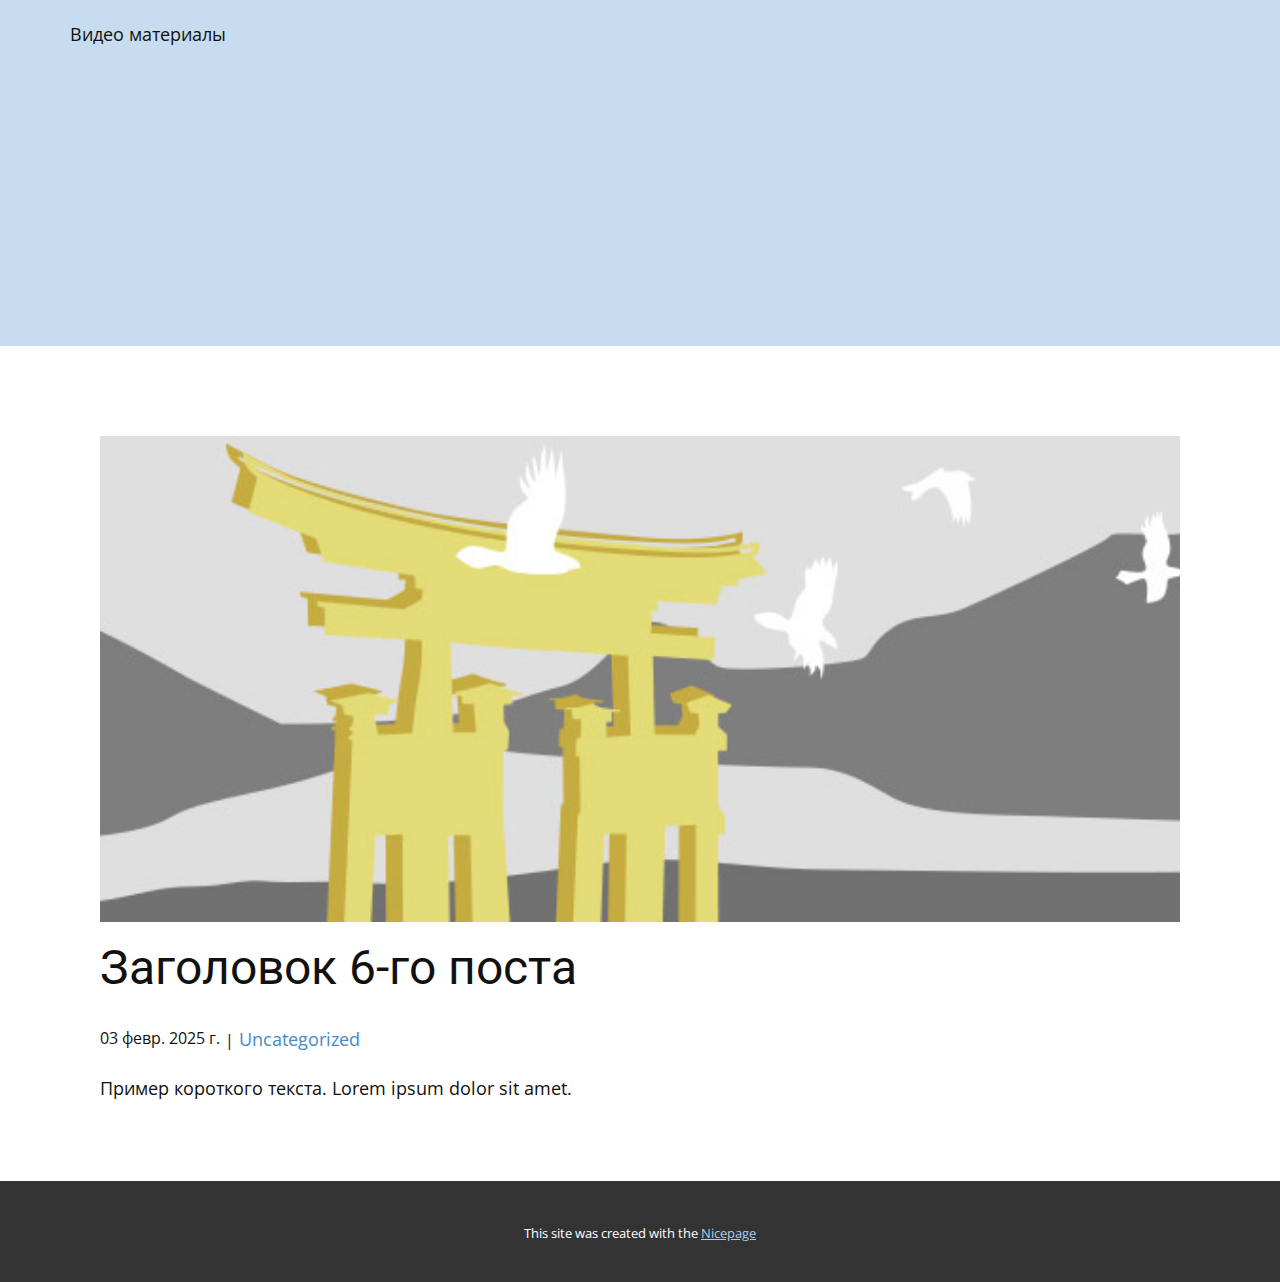
<file: blog/пост-5.html>
<!DOCTYPE html>
<html style="font-size: 16px;" lang="ru"><head>
    <meta name="viewport" content="width=device-width, initial-scale=1.0">
    <meta charset="utf-8">
    <meta name="keywords" content="Заголовок 1-го поста">
    <meta name="description" content="">
    <title>Заголовок 6-го поста</title>
    <link rel="stylesheet" href="../nicepage.css" media="screen">
<link rel="stylesheet" href="/Post-Template.css" media="screen">
    <script class="u-script" type="text/javascript" src="../jquery.js" defer=""></script>
    <script class="u-script" type="text/javascript" src="../nicepage.js" defer=""></script>
    <meta name="generator" content="Nicepage 7.3.1, nicepage.com">
    <meta name="referrer" content="origin">
    
    
    
    
    <link id="u-theme-google-font" rel="stylesheet" href="https://fonts.googleapis.com/css?family=Roboto:100,100i,300,300i,400,400i,500,500i,700,700i,900,900i|Open+Sans:300,300i,400,400i,500,500i,600,600i,700,700i,800,800i">
    <script type="application/ld+json">{
		"@context": "http://schema.org",
		"@type": "Organization",
		"name": ""
}</script>
    <meta name="theme-color" content="#478ac9">
  <meta data-intl-tel-input-cdn-path="intlTelInput/"></head>
  <body data-path-to-root="/" data-include-products="false" class="u-body u-xl-mode" data-lang="ru"><header class="u-clearfix u-container-align-center u-custom-color-1 u-header u-header" id="sec-f919"><div class="u-clearfix u-sheet u-sheet-1">
        <p class="u-align-center-xs u-text u-text-default u-text-1">Видео материалы </p>
      </div></header>
    <section class="u-align-center u-clearfix u-section-1" id="sec-5546">
      <div class="u-clearfix u-sheet u-valign-middle-md u-valign-middle-sm u-valign-middle-xs u-sheet-1"><!--post_details--><!--post_details_options_json--><!--{"source":""}--><!--/post_details_options_json--><!--blog_post-->
        <div class="u-container-style u-expanded-width u-post-details u-post-details-1">
          <div class="u-container-layout u-valign-middle u-container-layout-1"><!--blog_post_image-->
            <img alt="" class="u-blog-control u-expanded-width u-image u-image-default u-image-1" src="/images/8ad73f3c.jpeg"><!--/blog_post_image--><!--blog_post_header-->
            <h2 class="u-blog-control u-text u-text-1">Заголовок 6-го поста</h2><!--/blog_post_header--><!--blog_post_metadata-->
            <div class="u-blog-control u-metadata u-metadata-1"><!--blog_post_metadata_date-->
              <span class="u-meta-date u-meta-icon">03 февр. 2025 г.</span><!--/blog_post_metadata_date--><!--blog_post_metadata_category-->
              <span class="u-meta-category u-meta-icon"><a href="/blog/blog.html#/blog-1///">Uncategorized</a></span><!--/blog_post_metadata_category--><!--blog_post_metadata_comments-->
              <!--/blog_post_metadata_comments-->
            </div><!--/blog_post_metadata--><!--blog_post_content-->
            <div class="u-align-justify u-blog-control u-post-content u-text u-text-2 fr-view">
  <p>Пример короткого текста. Lorem ipsum dolor sit amet.</p>
  </div><!--/blog_post_content-->
          </div>
        </div><!--/blog_post--><!--/post_details-->
      </div>
    </section>
    
    
    
    
    <footer class="u-align-center u-clearfix u-container-align-center u-container-align-center-lg u-container-align-center-md u-container-align-center-sm u-container-align-center-xl u-footer u-grey-80 u-hidden u-footer" id="sec-3352"><div class="u-clearfix u-sheet u-valign-middle-xs u-sheet-1">
        <p class="u-text u-text-default u-text-1">Сделано специально для риелторов </p>
      </div></footer>
    <section class="u-backlink u-clearfix u-grey-80">
      <p class="u-text">
        <span>This site was created with the </span>
        <a class="u-link" href="https://nicepage.com/" target="_blank" rel="nofollow">
          <span>Nicepage</span>
        </a>
      </p>
    </section>
  
</body></html>
</file>
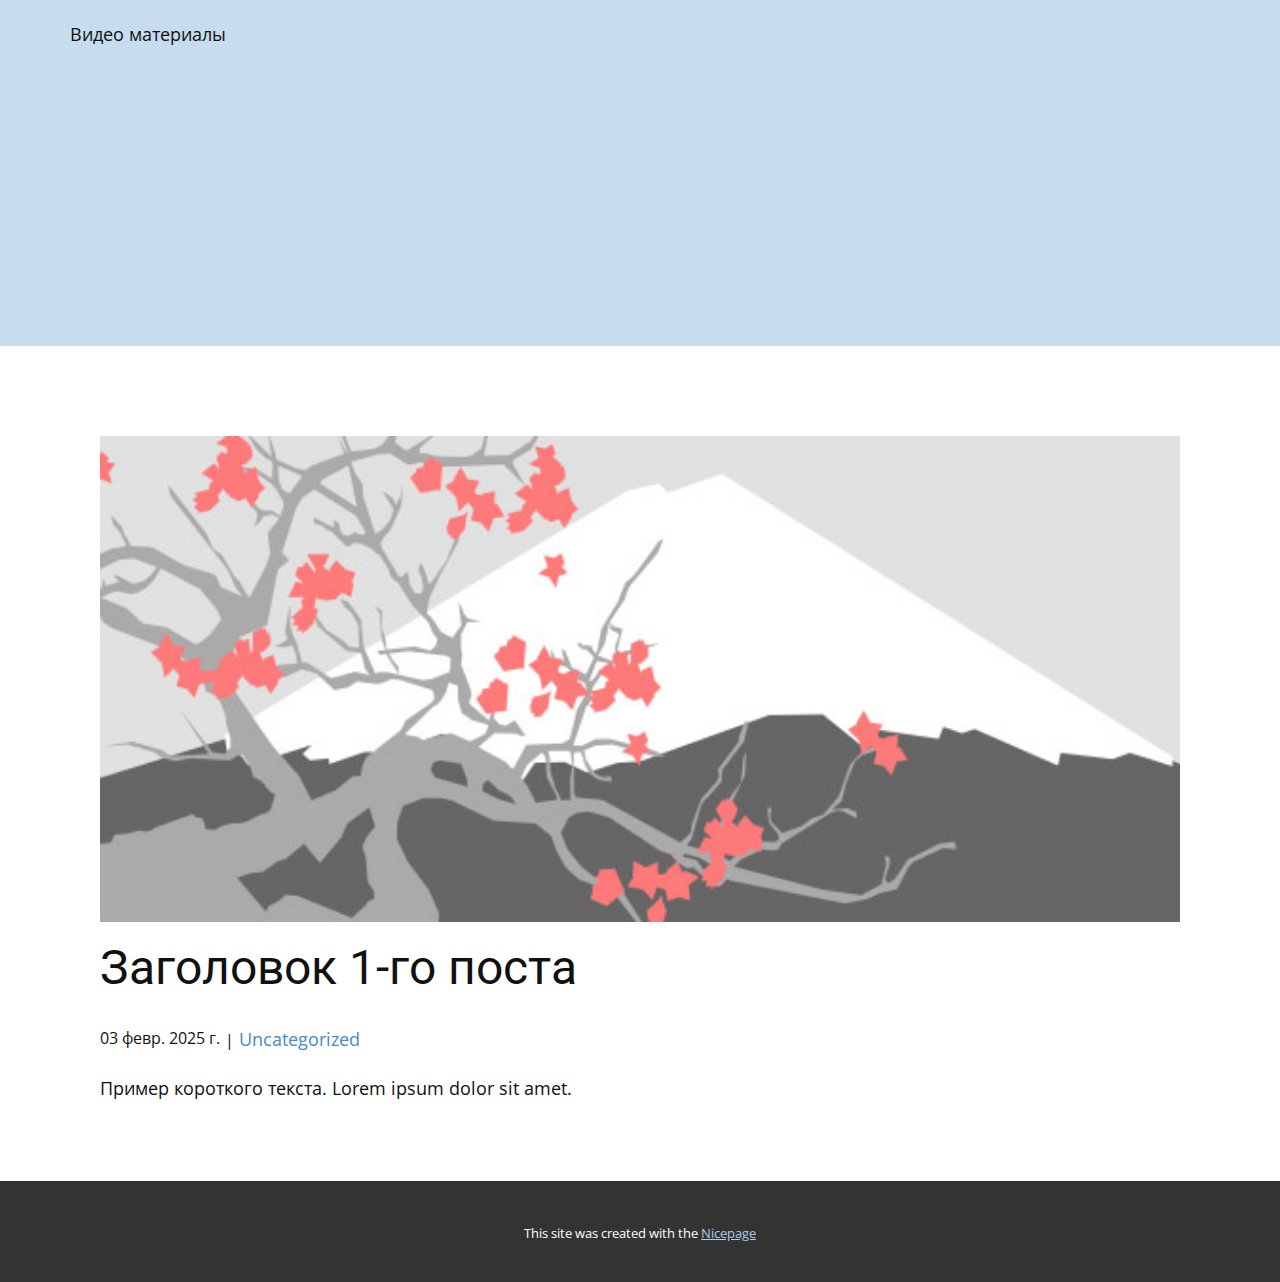
<file: blog/пост.html>
<!DOCTYPE html>
<html style="font-size: 16px;" lang="ru"><head>
    <meta name="viewport" content="width=device-width, initial-scale=1.0">
    <meta charset="utf-8">
    <meta name="keywords" content="Заголовок 1-го поста">
    <meta name="description" content="">
    <title>Заголовок 1-го поста</title>
    <link rel="stylesheet" href="../nicepage.css" media="screen">
<link rel="stylesheet" href="/Post-Template.css" media="screen">
    <script class="u-script" type="text/javascript" src="../jquery.js" defer=""></script>
    <script class="u-script" type="text/javascript" src="../nicepage.js" defer=""></script>
    <meta name="generator" content="Nicepage 7.3.1, nicepage.com">
    <meta name="referrer" content="origin">
    
    
    
    
    <link id="u-theme-google-font" rel="stylesheet" href="https://fonts.googleapis.com/css?family=Roboto:100,100i,300,300i,400,400i,500,500i,700,700i,900,900i|Open+Sans:300,300i,400,400i,500,500i,600,600i,700,700i,800,800i">
    <script type="application/ld+json">{
		"@context": "http://schema.org",
		"@type": "Organization",
		"name": ""
}</script>
    <meta name="theme-color" content="#478ac9">
  <meta data-intl-tel-input-cdn-path="intlTelInput/"></head>
  <body data-path-to-root="/" data-include-products="false" class="u-body u-xl-mode" data-lang="ru"><header class="u-clearfix u-container-align-center u-custom-color-1 u-header u-header" id="sec-f919"><div class="u-clearfix u-sheet u-sheet-1">
        <p class="u-align-center-xs u-text u-text-default u-text-1">Видео материалы </p>
      </div></header>
    <section class="u-align-center u-clearfix u-section-1" id="sec-5546">
      <div class="u-clearfix u-sheet u-valign-middle-md u-valign-middle-sm u-valign-middle-xs u-sheet-1"><!--post_details--><!--post_details_options_json--><!--{"source":""}--><!--/post_details_options_json--><!--blog_post-->
        <div class="u-container-style u-expanded-width u-post-details u-post-details-1">
          <div class="u-container-layout u-valign-middle u-container-layout-1"><!--blog_post_image-->
            <img alt="" class="u-blog-control u-expanded-width u-image u-image-default u-image-1" src="/images/0fd3416c.jpeg"><!--/blog_post_image--><!--blog_post_header-->
            <h2 class="u-blog-control u-text u-text-1">Заголовок 1-го поста</h2><!--/blog_post_header--><!--blog_post_metadata-->
            <div class="u-blog-control u-metadata u-metadata-1"><!--blog_post_metadata_date-->
              <span class="u-meta-date u-meta-icon">03 февр. 2025 г.</span><!--/blog_post_metadata_date--><!--blog_post_metadata_category-->
              <span class="u-meta-category u-meta-icon"><a href="/blog/blog.html#/blog-1///">Uncategorized</a></span><!--/blog_post_metadata_category--><!--blog_post_metadata_comments-->
              <!--/blog_post_metadata_comments-->
            </div><!--/blog_post_metadata--><!--blog_post_content-->
            <div class="u-align-justify u-blog-control u-post-content u-text u-text-2 fr-view">
  <p>Пример короткого текста. Lorem ipsum dolor sit amet.</p>
  </div><!--/blog_post_content-->
          </div>
        </div><!--/blog_post--><!--/post_details-->
      </div>
    </section>
    
    
    
    
    <footer class="u-align-center u-clearfix u-container-align-center u-container-align-center-lg u-container-align-center-md u-container-align-center-sm u-container-align-center-xl u-footer u-grey-80 u-hidden u-footer" id="sec-3352"><div class="u-clearfix u-sheet u-valign-middle-xs u-sheet-1">
        <p class="u-text u-text-default u-text-1">Сделано специально для риелторов </p>
      </div></footer>
    <section class="u-backlink u-clearfix u-grey-80">
      <p class="u-text">
        <span>This site was created with the </span>
        <a class="u-link" href="https://nicepage.com/" target="_blank" rel="nofollow">
          <span>Nicepage</span>
        </a>
      </p>
    </section>
  
</body></html>
</file>
